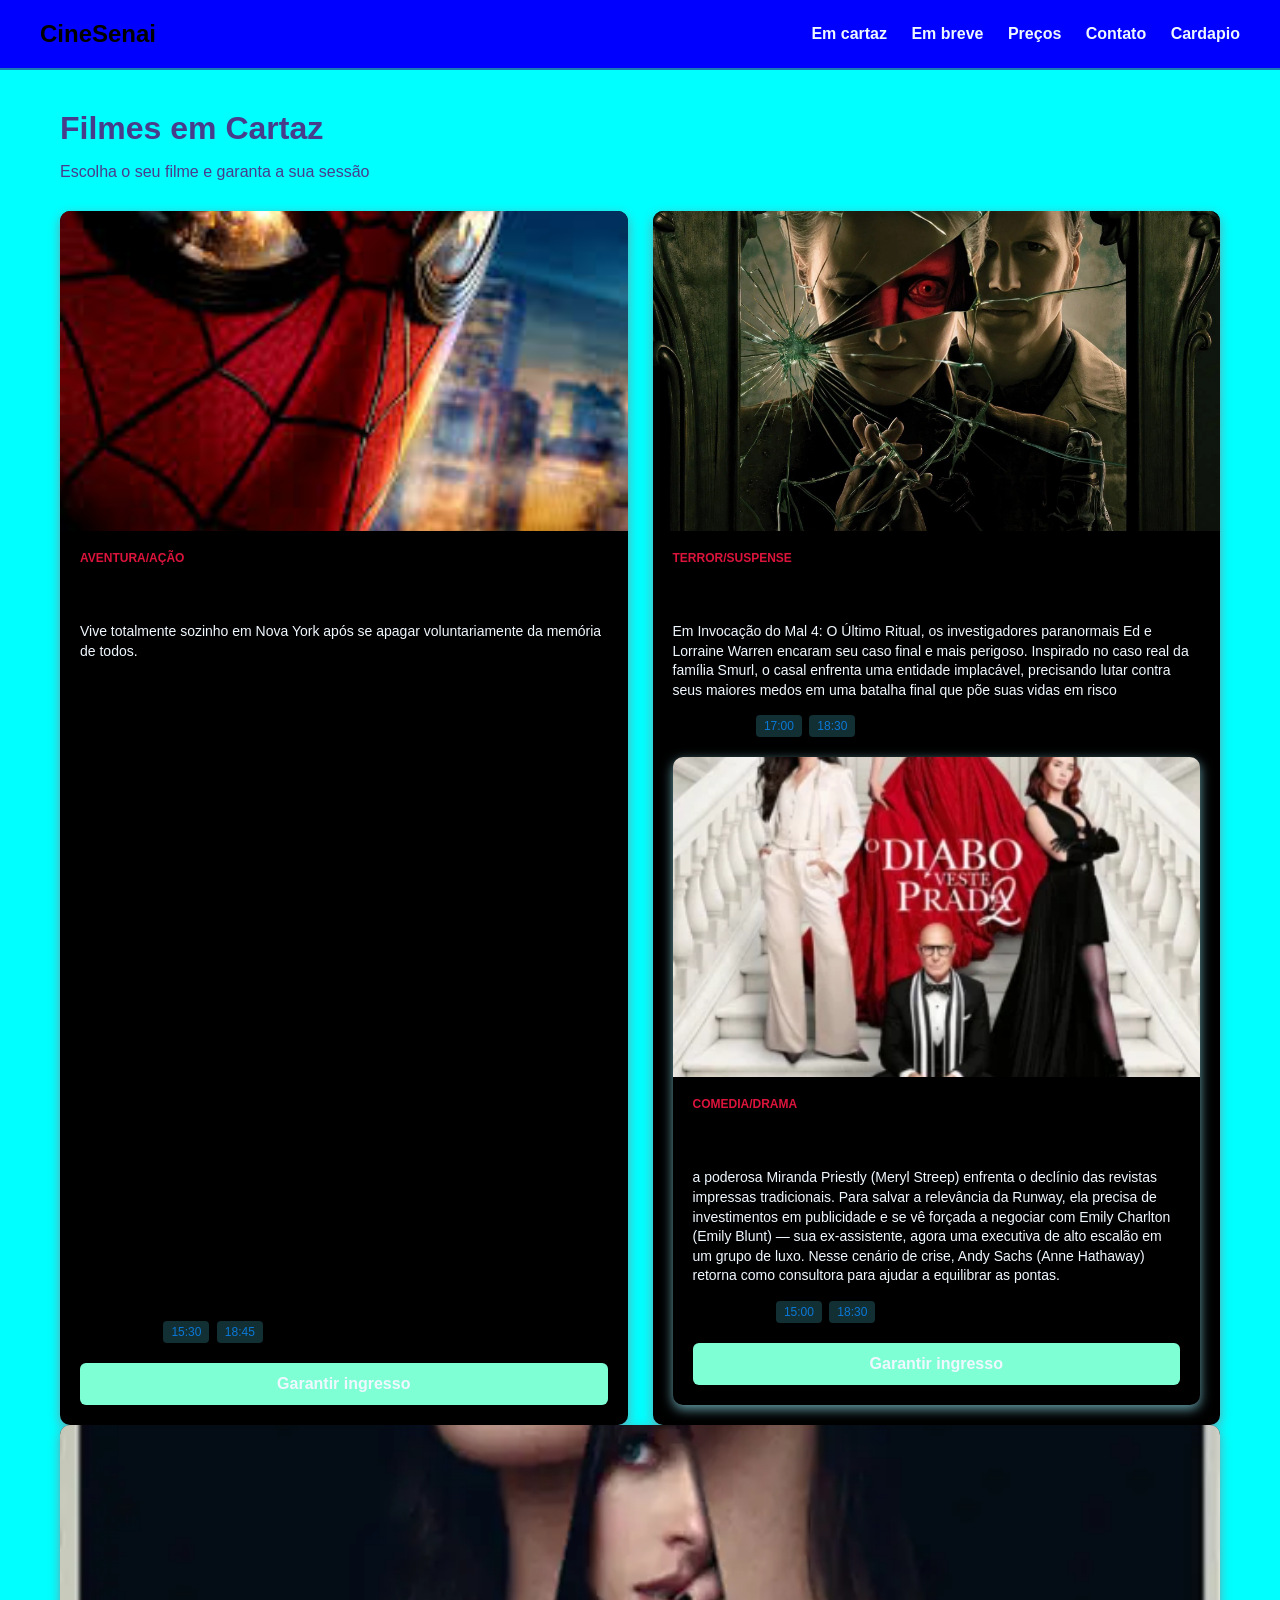
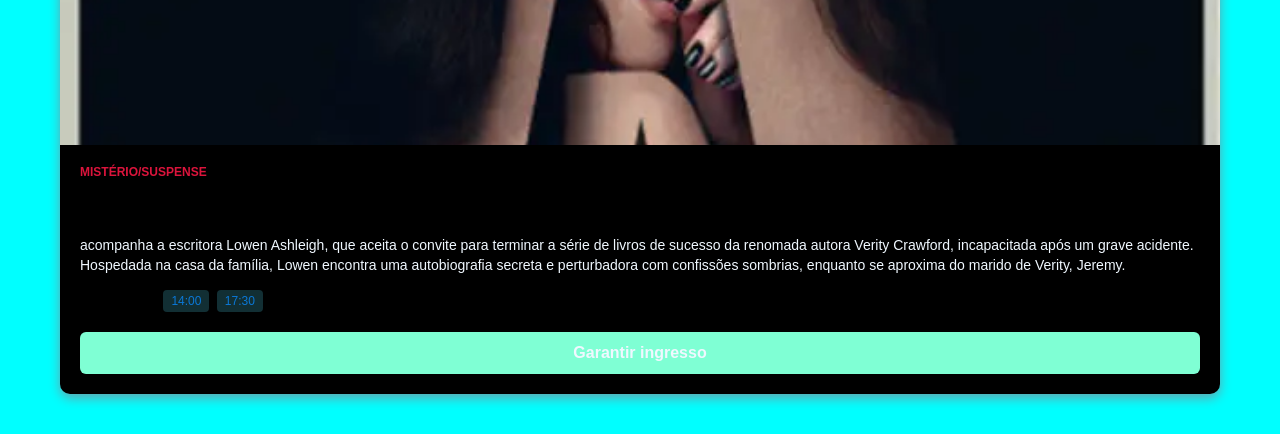
<file: index.html>
<!DOCTYPE html>
<html lang="pt-br">
<head>
    <meta charset="UTF-8">
    <meta name="viewport" content="width=device-width, initial-scale=1.0">
    <title>CineSenai-filmes em Cartaz</title>
    <link rel="stylesheet" href="style.css">
</head>
<body>
    <header class="cabecalho"><!--cabecalho do site-->
        <div class="logo">CineSenai</div>
        <nav class="menu">
            <a href="index.html">Em cartaz</a>
            <a href="em_breve.html">Em breve</a>
            <a href="precos.html">Preços</a>
            <a href="contato.html" target="_blank">Contato</a>
            <a href="cardapio.html">Cardapio</a>
        </nav>
    </header>

    <main class="Container">
        <h1 class="titulo-secao">Filmes em Cartaz</h1>
        <p class="subtitulo">Escolha o seu filme e garanta a sua sessão</p>

        <!--Grade de filmes-->
        <section class="grade filmes"><!--Um bloco que agrupa um conteudo sobre o mesmo assunto-->
            <!--Filme um-->
            <article class="card-filmes">
                <img class="poster"src="foto homem aranha.jpg" alt="homem aranha-um novo dia">
                <div class="conteudo-filme">
                    <span class="genero">Aventura/Ação</span>
                    <h2 class="nome-filme">Homem aranha:Um novo dia</h2>
                    <p class="sinopse">Vive totalmente sozinho em Nova York após se apagar voluntariamente da memória de todos.</p>

                    <div class="Sessões">
                        <strong>Sesões:18/08</strong>
                        <span class="horário">15:30</span>
                        <span class="horário">18:45</span>
                        <span class="horario">21:15</span>


                    </div>

                    <a href="#" class="botão-comprar">Garantir ingresso</a>

                </div>

        
            </article>

            <!--Filmme dois-->
            <article class="card-filmes">
                <img class="poster"src="invocação do mal 4.jpg" alt="Invocação do mal 4- O ultimo ritual">
                <div class="conteudo-filme">
                    <span class="genero">Terror/suspense</span>
                    <h2 class="nome-filme">Invocação do mal 4-  o ultimo ritual</h2>
                    <p class="sinopse">Em Invocação do Mal 4: O Último Ritual, os investigadores paranormais Ed e Lorraine Warren encaram seu caso final e mais perigoso. Inspirado no caso real da família Smurl, o casal enfrenta uma entidade implacável, precisando lutar contra seus maiores medos em uma batalha final que põe suas vidas em risco</p>

                    <div class="Sessões">
                        <strong>Sesões:02/08</strong>
                        <span class="horário">17:00</span>
                        <span class="horário">18:30</span>
                        <span class="horario">22:00</span>

                        

                    </div>

                    <article>
                        <!--Filme 3-->
                        <article class="card-filmes">
                <img class="poster"src="o diabo veste prada 2.png" alt="O diabo veste prada 2">
                <div class="conteudo-filme">
                    <span class="genero">Comedia/drama</span>
                    <h2 class="nome-filme">O diabo veste prada 2</h2>
                    <p class="sinopse"> a poderosa Miranda Priestly (Meryl Streep) enfrenta o declínio das revistas impressas tradicionais. Para salvar a relevância da Runway, ela precisa de investimentos em publicidade e se vê forçada a negociar com Emily Charlton (Emily Blunt) — sua ex-assistente, agora uma executiva de alto escalão em um grupo de luxo. Nesse cenário de crise, Andy Sachs (Anne Hathaway) retorna como consultora para ajudar a equilibrar as pontas.</p>

                    <div class="Sessões">
                        <strong>Sesões:17/09</strong>
                        <span class="horário">15:00</span>
                        <span class="horário">18:30</span>
                        <span class="horario">21:00</span>


                    </div>

                    <a href="#" class="botão-comprar">Garantir ingresso</a>
                <div>
            <article>


        </section>

        <article>
            <!--filme 4-->
             <article class="card-filmes">
                <img class="poster"src="verity.webp" alt="Verity">
                <div class="conteudo-filme">
                    <span class="genero">mistério/suspense</span>
                    <h2 class="nome-filme">Verity</h2>
                    <p class="sinopse">acompanha a escritora Lowen Ashleigh, que aceita o convite para terminar a série de livros de sucesso da renomada autora Verity Crawford, incapacitada após um grave acidente. Hospedada na casa da família, Lowen encontra uma autobiografia secreta e perturbadora com confissões sombrias, enquanto se aproxima do marido de Verity, Jeremy.</p>

                    <div class="Sessões">
                        <strong>Sesões:20/01</strong>
                        <span class="horário">14:00</span>
                        <span class="horário">17:30</span>
                        <span class="horario">20:00</span>


                    </div>

                 <a href="#" class="botão-comprar">Garantir ingresso</a>
        <article>
        
    </main>

    




</body>
</html>
</file>
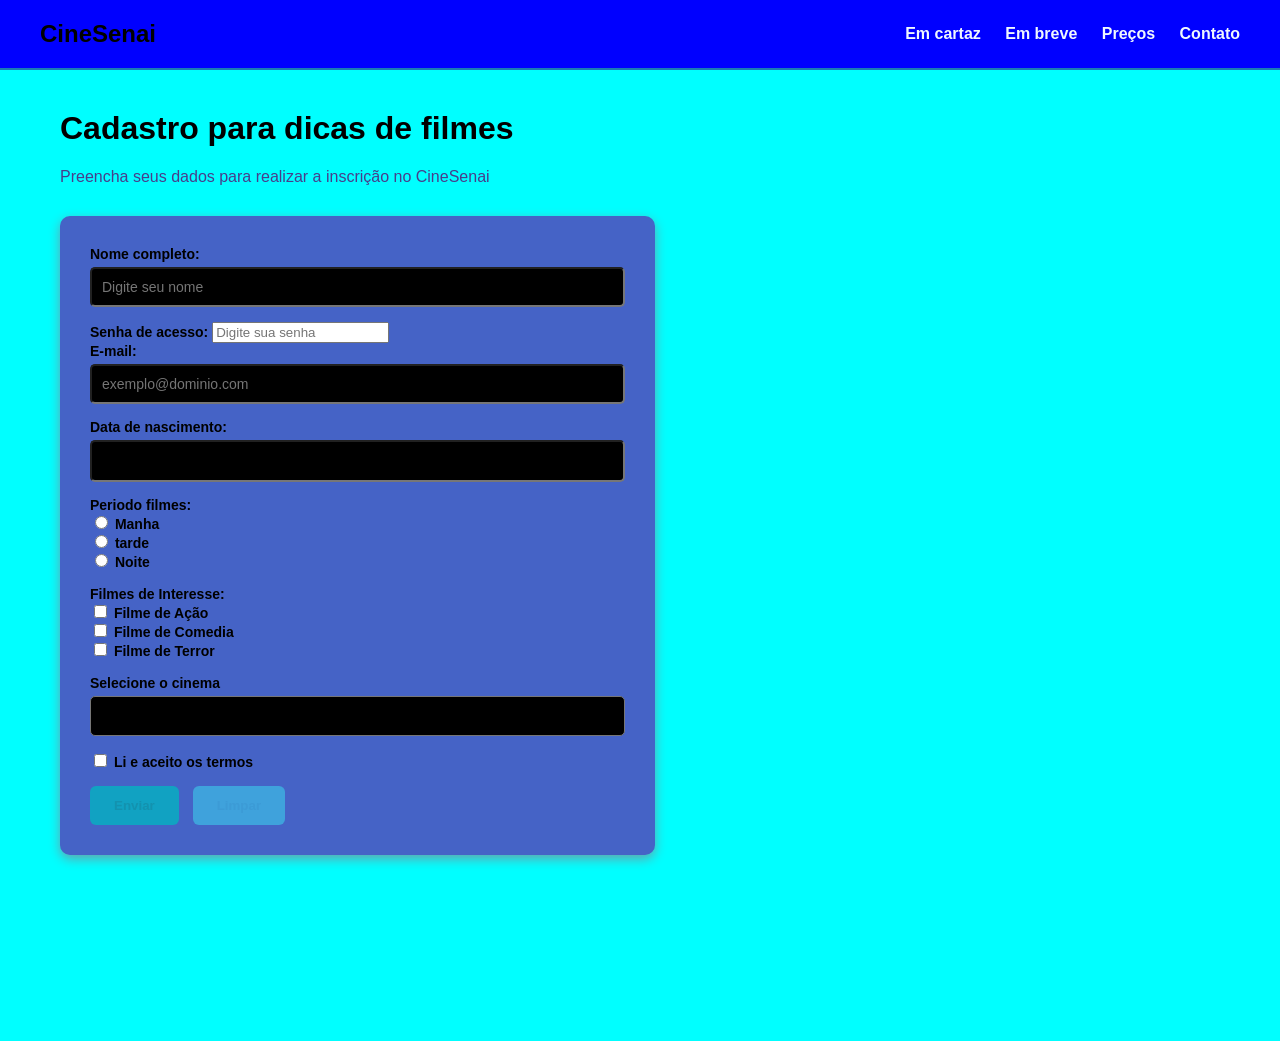
<file: contato.html>
<!DOCTYPE html>
<html lang="pt-br">
<head>
    <meta charset="UTF-8">
    <meta name="viewport" content="width=device-width, initial-scale=1.0">
    <title>Contato</title>
    <link rel="stylesheet" href="style.css">
</head>
<body>
     <header class="cabecalho"><!--cabecalho do site-->
        <div class="logo">CineSenai</div>
        <nav class="menu">
            <a href="index.html">Em cartaz</a>
            <a href="em_breve.html">Em breve</a>
            <a href="precos.html">Preços</a>
            <a href="contato.html">Contato</a>
        </nav>
    </header>

    <main class="Container">
        <h1>Cadastro para dicas de filmes</h1>
        <p class="subtitulo">Preencha seus dados para realizar a inscrição no CineSenai</p>

        <div class="area-incrição">

            <form action="/processar-cadastro" method="post" class="coluna-form">

                <label for="nome">Nome completo:</label>
                <input type="text" id="nome" name="nome" placeholder="Digite seu nome" required minlength="3" maxlength="50"><br>

                <label for="senha">Senha de acesso:</label>
                <input type="password" id="senha" name="senha" placeholder="Digite sua senha" required minlength="8" maxlength="15"><br>

                <label for="email">E-mail:</label>
                <input type="email" id="email" name="email" placeholder="exemplo@dominio.com" required><br>

                <label for="data_nasc">Data de nascimento:</label>
                <input type="date" id="data_nasc" name="data_nascimneto" min="1900-01-01" max="2026-12-31" required><br>

                <label>Periodo filmes:</label><br>
                <input type="radio" id="turno" name="turno" value="manha" required>
                <label for="turno_manha">Manha</label><br>
                <input type="radio" id="turno_tarde" name="tarde" value="tarde">
                <label for="turno_tarde">tarde</label><br>

                <input type="radio" id="turno_noite" name="turno" value="noite">
                <label for="turno_noite">Noite</label><br><br>

                <label>Filmes de Interesse:</label><br>
                <input type="checkbox" id="acao" name="interesses" value="acao">
                <label for="acao">Filme de Ação</label><br>

                <input type="checkbox" id="Comedia" name="Interesse" value="Comedia">
                <label for="Comedia">Filme de Comedia</label><br>

                <input type="checkbox" id="Terror" name="Interesse" value="Terror">
                <label for="Terror">Filme de Terror</label><br><br>

                <label for="unidade">Selecione o cinema</label><br>
                <select name="unidade" id="unidade" required>
                    <option value="" disa selected>Selecione um cinema</option>
                    <option value="sp">São Paulo-capital</option>
                    <option value="sebastianopolis">Sebastianópolis do Sul</option>
                    <option value="votuporanga">Votuporanga</option>
                    <option value="valentim gentil">Valentim Gentil</option>

                </select>
                <input type="checkbox" id="termos" name="termos" required>
                <label for="termos">Li e aceito os termos</label><br><br>

                <button type="submit" class="btn-enviar">Enviar</button>
                <button type="reset" class="btn-limpar">Limpar</button>



            </form>

            <div class="coluna-midia">
                <iframe src="https://www.google.com/maps/embed?pb=!1m18!1m12!1m3!1d3733.325289857872!2d-49.92364282604476!3d-20.65634091133467!2m3!1f0!2f0!3f0!3m2!1i1024!2i768!4f13.1!3m3!1m2!1s0x94bd7b4b248f03a1%3A0xb8ed21a313f879da!2sSebastianopolis%20do%20Sul!5e0!3m2!1spt-BR!2sbr!4v1787665697244!5m2!1spt-BR!2sbr" width="600" height="450" style="border:0;" allowfullscreen="" loading="lazy" referrerpolicy="strict-origin-when-cross-origin"></iframe>

                <iframe width="560" height="315" src="https://www.youtube.com/embed/Y-yWXimyorQ?si=EfipDu7tpCju0ZZJ" title="YouTube video player" frameborder="0" allow="accelerometer; autoplay; clipboard-write; encrypted-media; gyroscope; picture-in-picture; web-share" referrerpolicy="strict-origin-when-cross-origin" allowfullscreen></iframe>

            </div>

        </div>


    </main>
</body>
</html>
</file>
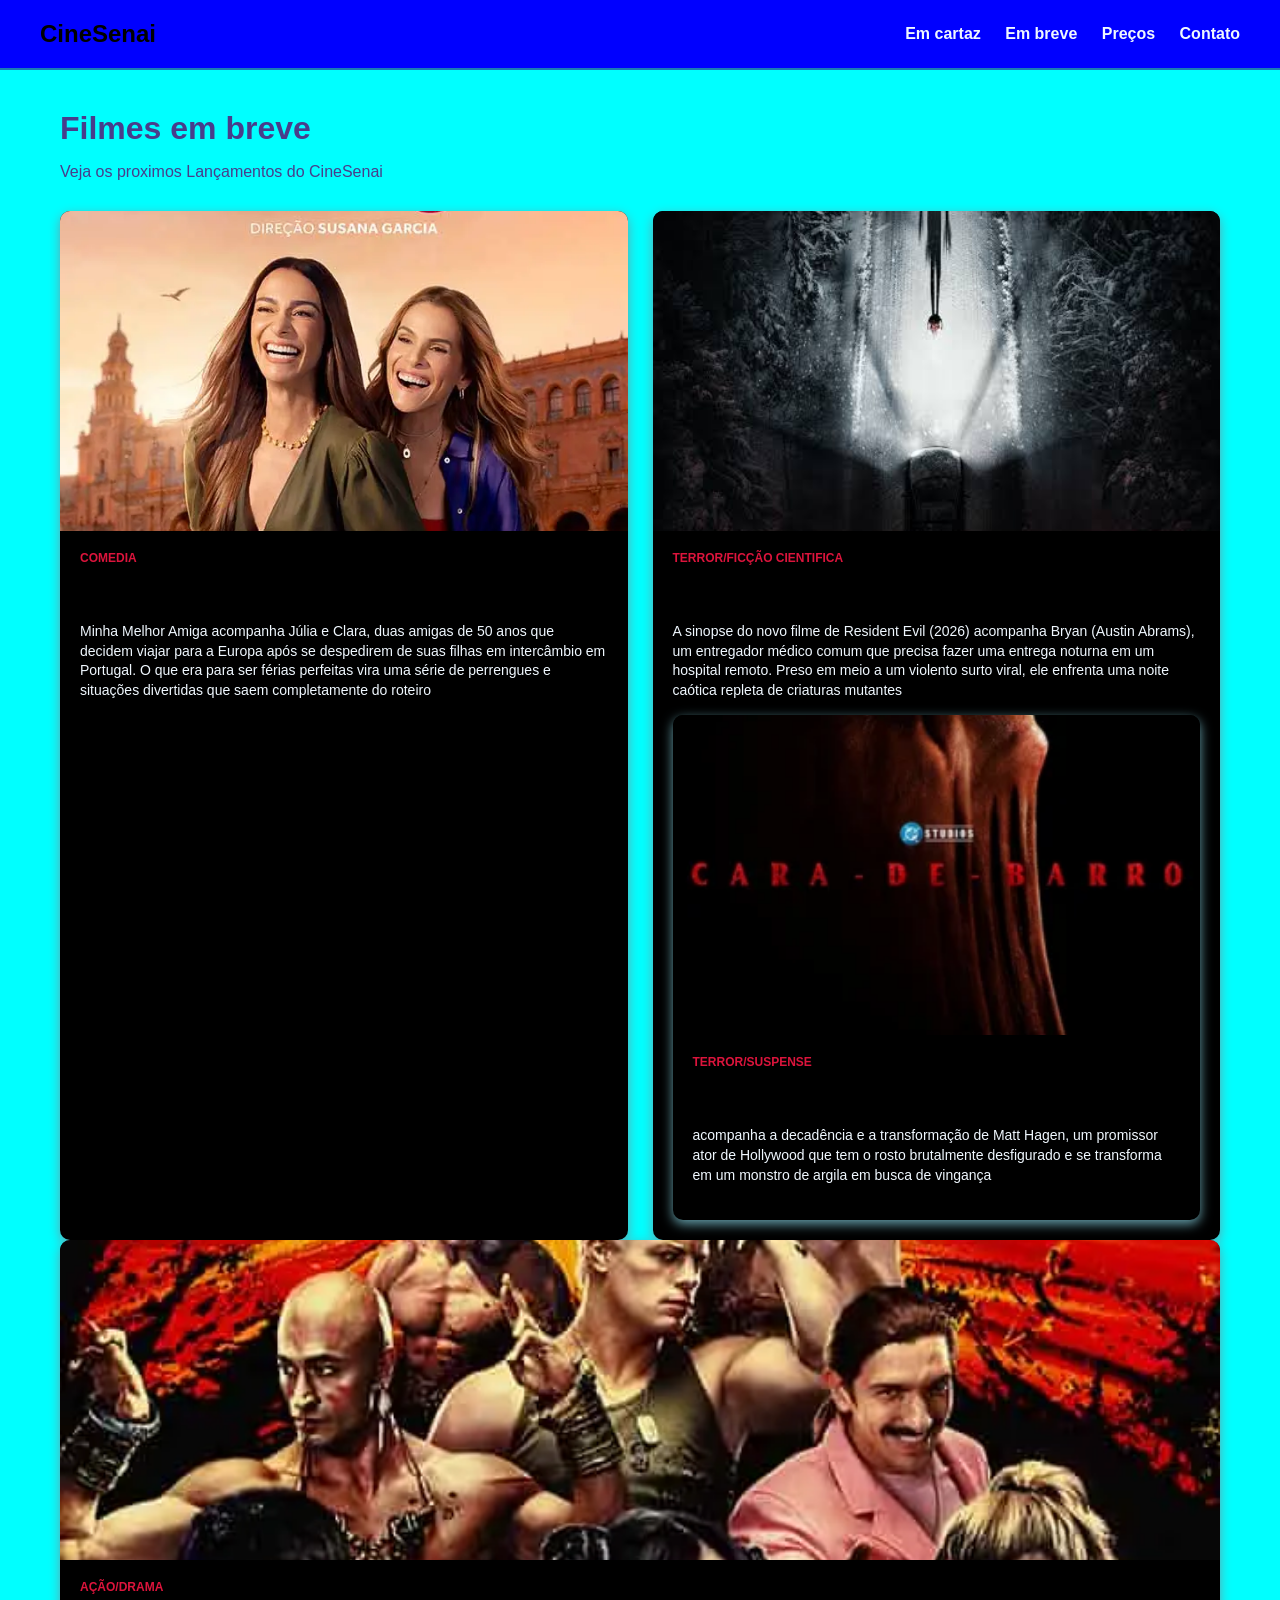
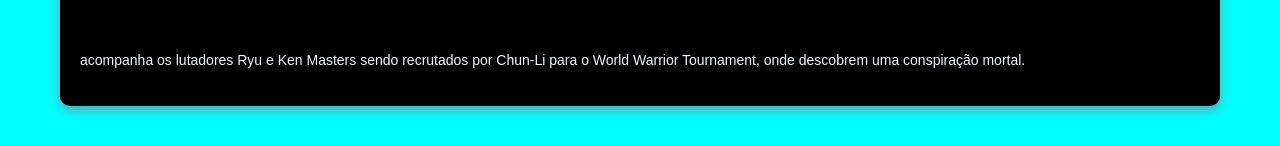
<file: em_breve.html>
<!DOCTYPE html>
<html lang="pt-br">
<head>
    <meta charset="UTF-8">
    <meta name="viewport" content="width=device-width, initial-scale=1.0">
    <title>Em breve</title>
    <link rel="stylesheet" href="style.css">
</head>
<body>
     <header class="cabecalho"><!--cabecalho do site-->
        <div class="logo">CineSenai</div>
        <nav class="menu">
            <a href="index.html">Em cartaz</a>
            <a href="">Em breve</a>
            <a href="precos.html">Preços</a>
            <a href="contato.html">Contato</a>
        </nav>
    </header>

    <main class="Container">
        <h1 class="titulo-secao">Filmes em breve</h1>
        <p class="subtitulo">Veja os proximos Lançamentos do CineSenai</p>

        <!--Grade de filmes-->
        <section class="grade filmes"><!--Um bloco que agrupa um conteudo sobre o mesmo assunto-->
            <!--Filme um-->
            <article class="card-filmes">
                <img class="poster"src="minha melhor amiga.webp" alt="Minha melhor amiga">
                <div class="conteudo-filme">
                    <span class="genero">Comedia</span>
                    <h2 class="nome-filme">Minha melhor amiga</h2>
                    <p class="sinopse">Minha Melhor Amiga acompanha Júlia e Clara, duas amigas de 50 anos que decidem viajar para a Europa após se despedirem de suas filhas em intercâmbio em Portugal. O que era para ser férias perfeitas vira uma série de perrengues e situações divertidas que saem completamente do roteiro</p>

                    
        
            </article>

            <!--Filmme dois-->
            <article class="card-filmes">
                <img class="poster"src="resident_evil.jpg" alt="resident evil">
                <div class="conteudo-filme">
                    <span class="genero">Terror/ficção cientifica</span>
                    <h2 class="nome-filme">Resident evil</h2>
                    <p class="sinopse">A sinopse do novo filme de Resident Evil (2026) acompanha Bryan (Austin Abrams), um entregador médico comum que precisa fazer uma entrega noturna em um hospital remoto. Preso em meio a um violento surto viral, ele enfrenta uma noite caótica repleta de criaturas mutantes</p>

                    

                    <article>
                        <!--Filme 3-->
                        <article class="card-filmes">
                <img class="poster"src="cara_de_barro.png" alt="cara de barro">
                <div class="conteudo-filme">
                    <span class="genero">terror/suspense</span>
                    <h2 class="nome-filme">Cara de barro</h2>
                    <p class="sinopse"> acompanha a decadência e a transformação de Matt Hagen, um promissor ator de Hollywood que tem o rosto brutalmente desfigurado e se transforma em um monstro de argila em busca de vingança</p>

                    

                    
                <div>
            <article>


        </section>

        <article>
            <!--filme 4-->
             <article class="card-filmes">
                <img class="poster"src="street fighter.webp" alt="street fighter">
                <div class="conteudo-filme">
                    <span class="genero">Ação/drama</span>
                    <h2 class="nome-filme">Street fighter</h2>
                    <p class="sinopse"> acompanha os lutadores Ryu e Ken Masters sendo recrutados por Chun-Li para o World Warrior Tournament, onde descobrem uma conspiração mortal.</p>

                   

                 
        <article>
        
    </main>
</head>
<body>
    
</body>
</html>
</file>
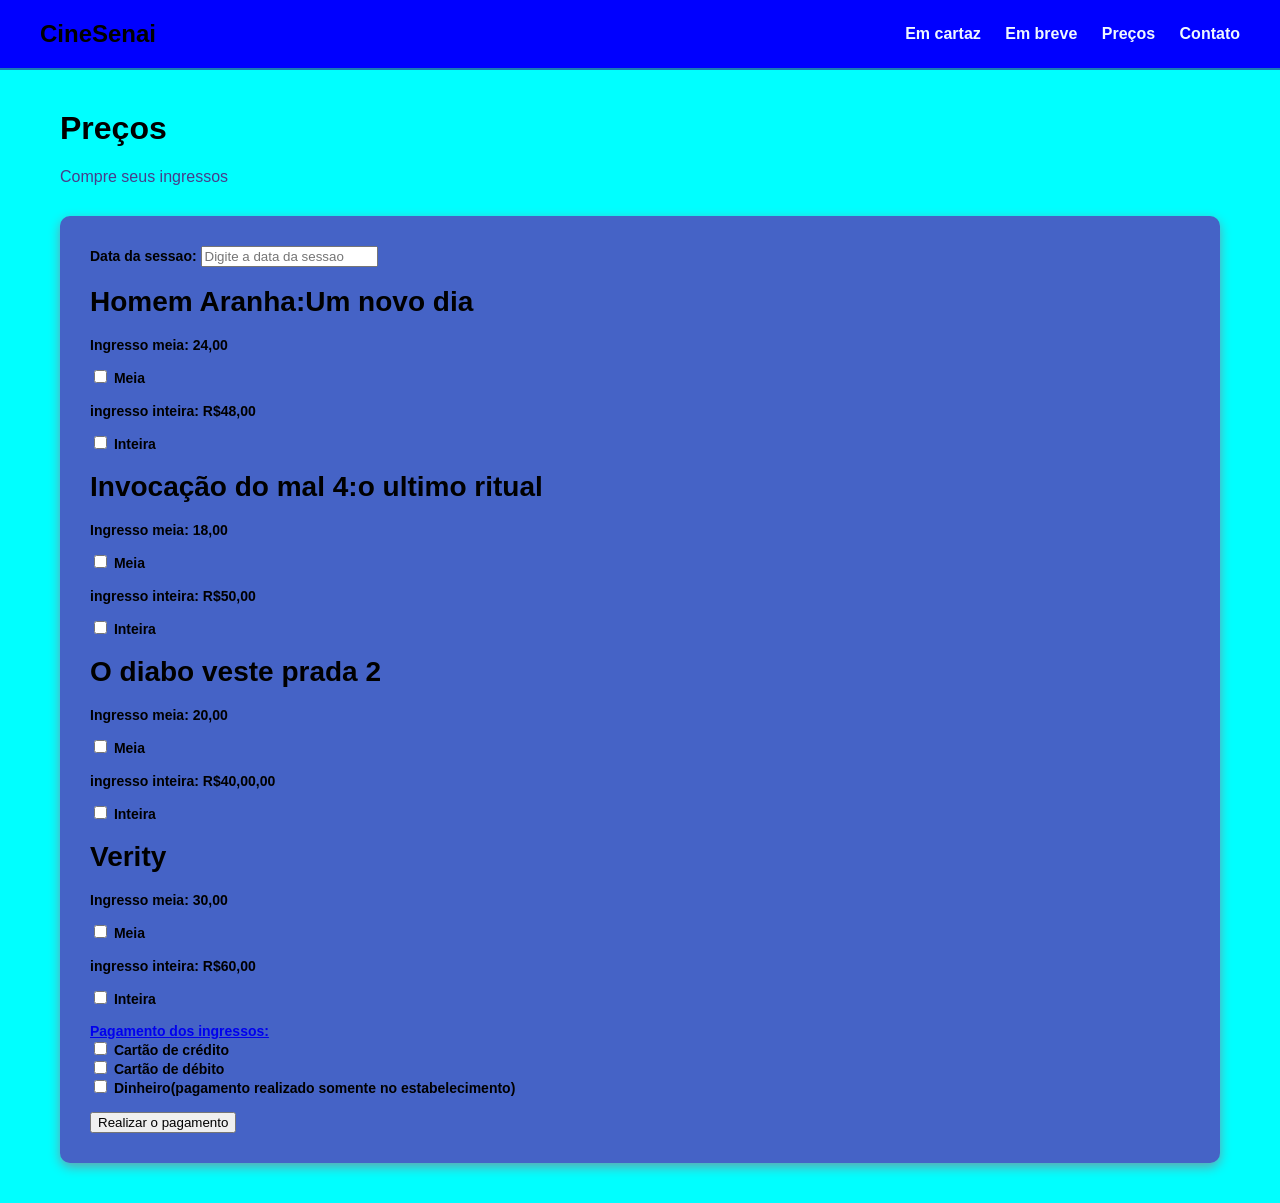
<file: precos.html>
<!DOCTYPE html>
<html lang="pt-br">
<head>
    <meta charset="UTF-8">
    <meta name="viewport" content="width=device-width, initial-scale=1.0">
    <title>Preços</title>
    <link rel="stylesheet" href="style.css">
</head>
<header class="cabecalho"><!--cabecalho do site-->
        <div class="logo">CineSenai</div>
        <nav class="menu">
            <a href="index.html">Em cartaz</a>
            <a href="em_breve.html">Em breve</a>
            <a href="">Preços</a>
            <a href="contato.html">Contato</a>
        </nav>
    </header>

    <main class="Container">
        <h1>Preços</h1>
        <p class="subtitulo">Compre seus ingressos</p>

        <div class="area-ingressos">

            <form action="/processar-ingressos" method="post" class="coluna-form">

            

                <label for="data">Data da sessao:</label>
                <input type="password" id="data" name="data" placeholder="Digite a data da sessao" required minlength="8" maxlength="15"><br>
                
                <div class="filme">
                    <h1>Homem Aranha:Um novo dia</h1>
                    <p class="preço"> Ingresso meia: <entrada-R1></entrada-R1>24,00</p>
                    <input type="checkbox" id="meia" name="meia" value="meia">
                <label for="preços">Meia</label><br>
                    <h2></h2>
                    <p class="preço">ingresso inteira: R$48,00</p>
                     <input type="checkbox" id="inteira" name="inteira" value="inteira">
                <label for="preços">Inteira</label><br>

                </div>

                <div class="filme">
                    <h1>Invocação do mal 4:o ultimo ritual</h1>
                    <p class="preço"> Ingresso meia: <entrada-R1></entrada-R1>18,00</p>
                    <input type="checkbox" id="meia" name="meia" value="meia">
                <label for="preços">Meia</label><br>
                <h2></h2>
                    <p class="preço">ingresso inteira: R$50,00</p>
                     <input type="checkbox" id="inteira" name="inteira" value="inteira">
                <label for="preços">Inteira</label><br>
                </div>


                 <div class="filme">
                    <h1>O diabo veste prada 2</h1>
                    <p class="preço"> Ingresso meia: <entrada-R1></entrada-R1>20,00</p>
                    <input type="checkbox" id="meia" name="meia" value="meia">
                <label for="preços">Meia</label><br>
                <h2></h2>
                    <p class="preço">ingresso inteira: R$40,00,00</p>
                     <input type="checkbox" id="inteira" name="inteira" value="inteira">
                <label for="preços">Inteira</label><br>
                </div>

                <div class="filme">
                    <h1>Verity</h1>
                    <p class="preço"> Ingresso meia: <entrada-R1></entrada-R1>30,00</p>
                    <input type="checkbox" id="meia" name="meia" value="meia">
                <label for="preços">Meia</label><br>
                <h2></h2>
                    <p class="preço">ingresso inteira: R$60,00</p>
                     <input type="checkbox" id="inteira" name="inteira" value="inteira">
                <label for="preços">Inteira</label><br><br>
                </div>

                <a href="#" class="botão-pagamento">Pagamento dos ingressos:</a><br>

                 <input type="checkbox" id="Cartão de crédito" name="Cartão de crédito" value="Crédito">
                <label for="Crédito">Cartão de crédito</label><br>

                <input type="checkbox" id="Cartão de débito" name="Cartão de débito" value="Débito">
                <label for="débito">Cartão de débito</label><br>

                <input type="checkbox" id="Dinheiro" name="Dinheiro" value="Dinheiro">
                <label for="Dinheiro">Dinheiro(pagamento realizado somente no estabelecimento)</label><br><br>




                <button type="submit" class="btn-pagamento">Realizar o pagamento</button>
                



            </form>

            

        </div>


    </main>


<body>
    
</body>
</html>
</file>
<file: style.css>
/*Formatação da minha pagina*/

*{
    box-sizing: border-box;
}

body{
    margin: 0;
    padding: 0;
    font-family: Arial, Helvetica, sans-serif;
    background-color: aqua;
    color: rgb(0, 0, 0);
}

.cabecalho{
    background-color: blue;
    padding: 20px 40px;
    display: flex; /* Eles passam a ficar na mesma fila*/
    justify-content: space-between; /*Coloca cada filho separado*/
    align-items: center;
    border-bottom: 2px solid #1a7cb4 ;
}
.logo{
    font-size: 24px;
    font-weight: bold;
    color: black;
}
.menu a{
    color: aliceblue;
    text-decoration: none;
    margin-left: 20px;
    font-weight: bold;
    transition: color 0.3s ease;
}
.Container{
    max-width: 1200px;/*Largura maxima da tela*/
    margin: 40px auto;/* Margem da tela*/
    padding: 0 20px;
}
.titulo-secao{
    font-size: 32px;
    margin-bottom: 5px;
    color: darkslateblue;
}
.subtitulo{
    color: darkslateblue;
    margin-bottom: 30px;
}
.grade {
    display: grid;/*Vai organizar todos os elementos(filhos) em linhas e colunas*/
    grid-template-columns: repeat(auto-fit, minmax(260px, 1fr));
    gap: 25px;
}
.card-filmes{
    background-color: rgb(0, 0, 0);
    border-radius: 10px;/*Arredonda as bordas*/
    overflow: hidden;/*Cortar e esconder qualquer conteudo que ultrapasse os limites*/
    box-shadow: 0 4px 12px #66a1ac;
    display: flex;
    flex-direction: column;/*Muda o eixo de alinhamento,fazendo com que os elementos filhos fiquem um embaixo do outro*/
}
.card-filmes:hover{
    transform: translate(-8px);/*Eleva o card para cima*/
    box-shadow: 0 10px 20px #ac669c;
}
.poster{
    width: 100%;
    height: 320px;
    object-fit: cover;/*Garante que todas as imagens fiquem com a altura perfeita*/
}
.conteudo-filme{
    padding: 20px;
    display: flex;/*lado a lado*/
    flex-direction: column;
    flex-grow: 1;
}
.genero{
    font-size: 12px;
    color: crimson;
    text-transform: uppercase;
    font-weight:bold;
    margin-bottom: 5px;
}
.nome-filme{
    font-size: 20px;
    margin: 5px 0 10px 0;
}
.sinopse{
    font-size: 14px;
    color: aliceblue;
    line-height: 1.4;
    margin-bottom: 15px;
    flex-grow: 1;
}
.Sessões{
    font-size: 12px;
    margin-bottom: 20px;
}
.horário{
    display: inline-block;
    background-color: #122f34;
    padding: 4px 8px;
    border-radius: 4px;
    margin-left: 4px;
    color: rgb(11, 120, 215);
}
.botão-comprar{
    display: block;
    text-align: center;
    background-color: aquamarine;
    color: aliceblue;
    padding: 12px 0;
    border-radius: 6px;
    text-decoration: none;
    font-weight: bold;
}
.botão-comprar:hover{
    background-color: rgb(255, 0, 60);
}

.area-incrição{
    display: flex;
    gap: 30px;
    align-items: flex-start;/*Alinha o topo de todas as colunas*/

}
.coluna-form{
    flex: 1;/*faz um formulario crescer proporcionalmente*/
    min-width: 320px;
    background-color: rgb(69, 99, 198);
    padding: 30px;
    border-radius: 10px;
    box-shadow: 0 4px 12px #66a1ac;
}
.coluna-midia{
    flex: 1;
    min-width: 320px;
    display: flex;
    gap: 20px;
    flex-direction: column;
}
.coluna-form{
    font-size: 14px;
    font-weight: bold;
    color: black;
}

.coluna-form input[type="text"],
.coluna-form input[type="passworld"],
.coluna-form input[type="email"],
.coluna-form input[type="date"],
.coluna-form select{
    width: 100%;
    padding: 10px;
    margin-top:5px;
    margin-bottom: 15px;
    background-color: black;
    border-radius: 5px;
    color: black;
    font-size: 14px;
}
.btn-enviar{
    background-color: rgb(17, 162, 194);
    color: rgba(34, 43, 51, 0.133);
    border: none;
    padding: 12px 24px;
    border-radius: 6px;
    font-weight: bold;
    cursor: pointer;/*transforma a seta do mouse em uma maozinha*/
}
 .btn-enviar:hover{
    background-color: #122f34;
 }

  .btn-limpar:hover{
    background-color: #122f34;
  }

.btn-limpar{
     background-color: rgb(63, 162, 220);
    color: rgba(42, 115, 179, 0.133);
    border: none;
    padding: 12px 24px;
    border-radius: 6px;
    font-weight: bold;
    cursor: pointer;/*transforma a seta do mouse em uma maozinha*/
    margin-left: 10px;
}


.tabela_cardapio{
    width: 80px;
    border-radius: 10px;
}
.tabela_preco{
    width: 100%;
    background-color: beige;
    text-align: center;
    font-size: 15px;
}
.tabela_preco th{
    background-color: beige;
    color: #122f34;
    padding: 16px 20px;
    font-weight: bold;
    text-transform: uppercase;
    border-bottom: 2px solid #122f34;
}
.tabela_preco td{
    padding: 16px;
    border-bottom: 1px solid #122f34;
    color: darkblue;

}
</file>
